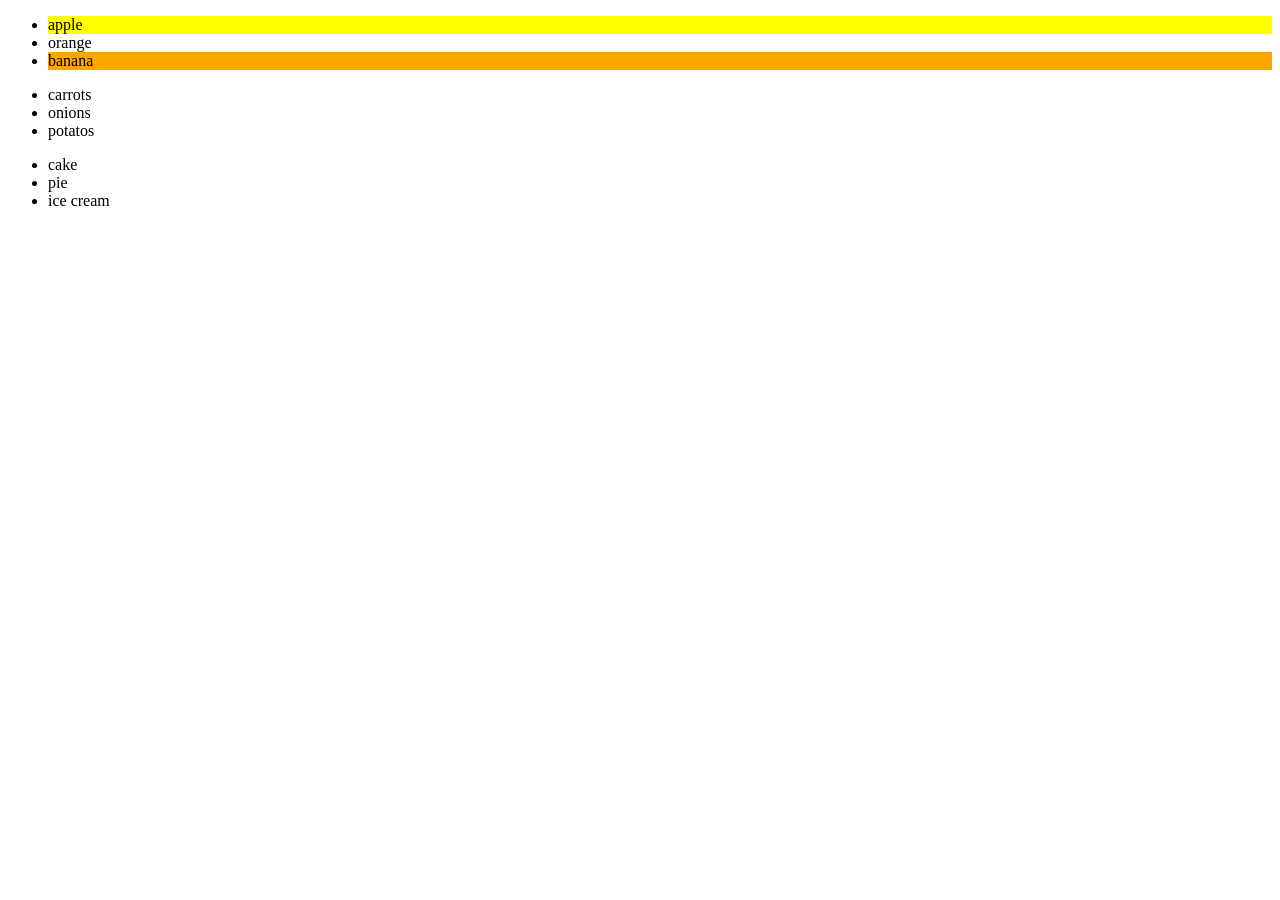
<file: index.html>
<!DOCTYPE html>
<html lang="en">
<head>
    <meta charset="UTF-8">
    <meta name="viewport" content="width=device-width, initial-scale=1.0">
    <title>Document</title>
    <link rel="stylesheet" href="style.css">
</head>
<body>

    <ul id="fruits">

        <li>apple</li>
        <li>orange</li>
        <li>banana</li>

    </ul>

    <ul id="vegetables">

        <li>carrots</li>
        <li>onions</li>
        <li>potatos</li>

    </ul>

    <ul id="deserts">

        <li>cake</li>
        <li>pie</li>
        <li>ice cream</li>

    </ul>
    
    <script src="script.js"></script>
</body>
</html>
</file>
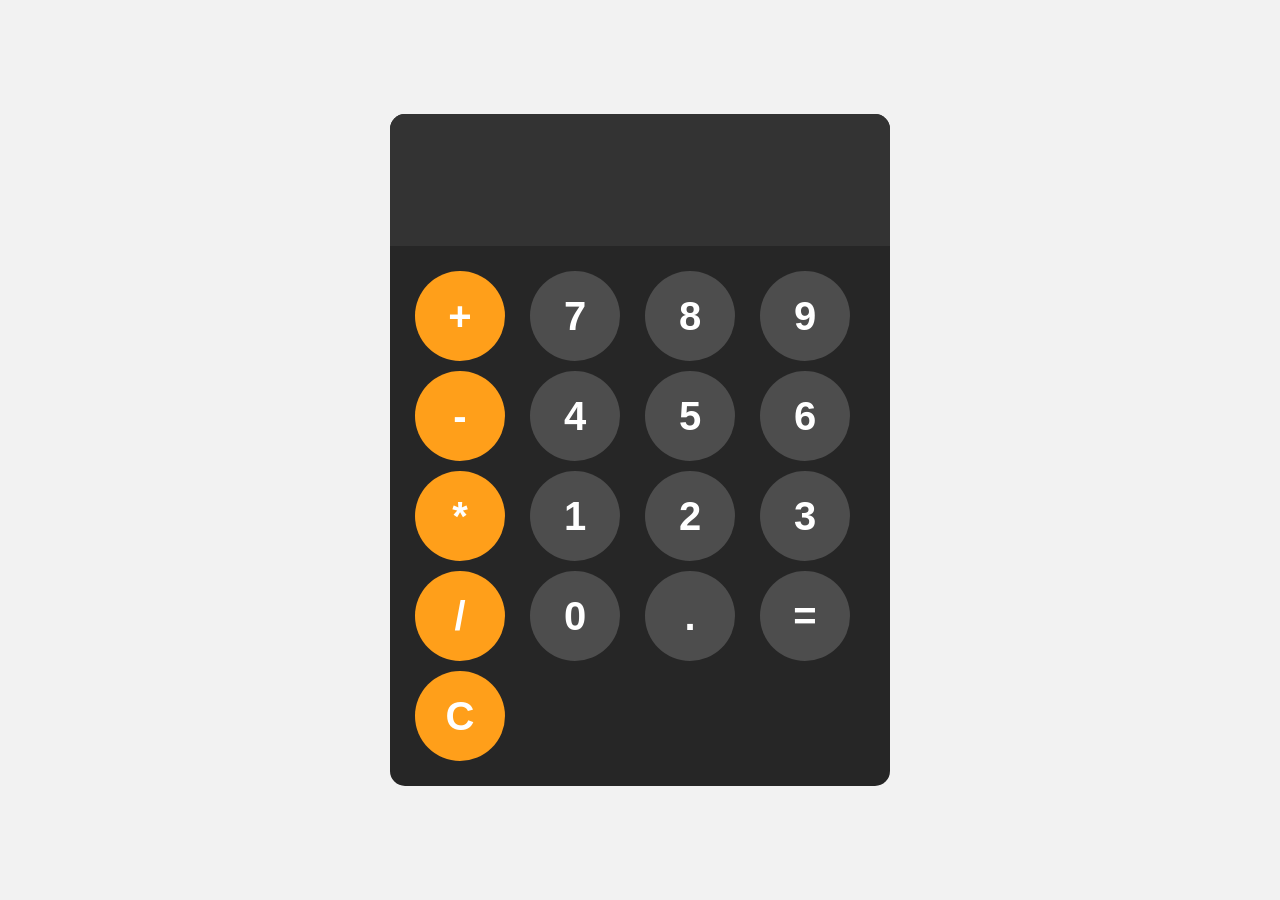
<file: CALCULATOR/index.html>
<!DOCTYPE html>
<html lang="en">
<head>
    <meta charset="UTF-8">
    <meta name="viewport" content="width=device-width, initial-scale=1.0">
    <title>Calculator Program</title>
    <link rel="stylesheet" href="style.css">
</head>
<body>
    
    <div id="calculator">
        <input id="display" readonly>
        <div id="keys">
            <button onclick="appendToDisplay('+')" class="opeator-btn">+</button>
            <button onclick="appendToDisplay('7')">7</button>
            <button onclick="appendToDisplay('8')">8</button>
            <button onclick="appendToDisplay('9')">9</button>
            <button onclick="appendToDisplay('-')" class="opeator-btn">-</button>
            <button onclick="appendToDisplay('4')">4</button>
            <button onclick="appendToDisplay('5')">5</button>
            <button onclick="appendToDisplay('6')">6</button>
            <button onclick="appendToDisplay('*')" class="opeator-btn">*</button>
            <button onclick="appendToDisplay('1')">1</button>
            <button onclick="appendToDisplay('2')">2</button>
            <button onclick="appendToDisplay('3')">3</button>
            <button onclick="appendToDisplay('/')" class="opeator-btn">/</button>
            <button onclick="appendToDisplay('0')">0</button>
            <button onclick="appendToDisplay('.')">.</button>
            <button onclick="calculate()">=</button>
            <button onclick="clearDisplay()" class="opeator-btn">C</button>
        </div>
    </div>

    <script src="script.js"></script>
</body>
</html>
</file>
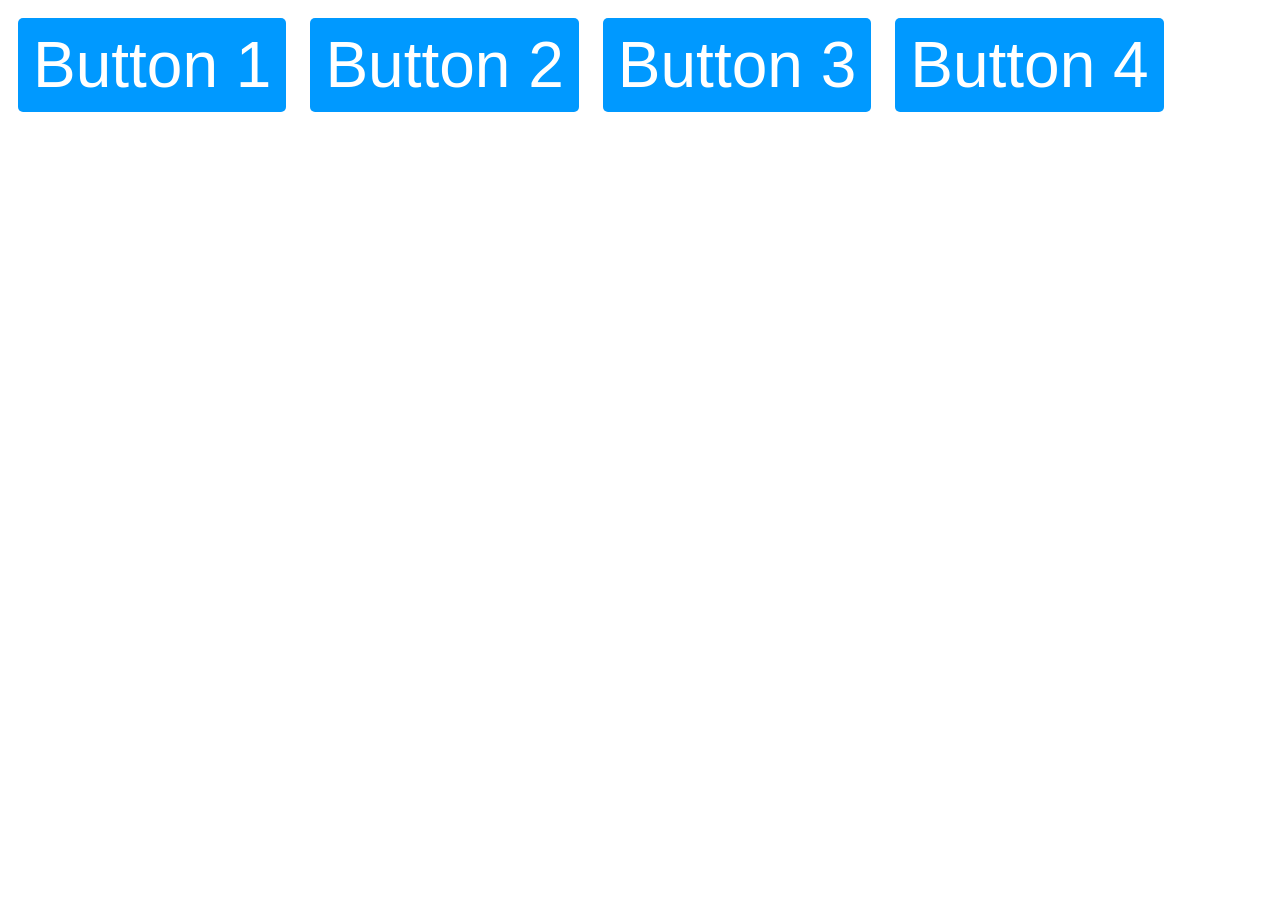
<file: CLASS-LIST/index.html>
<!DOCTYPE html>
<html lang="en">
<head>
    <meta charset="UTF-8">
    <meta name="viewport" content="width=device-width, initial-scale=1.0">
    <title>Document</title>
    <link rel="stylesheet" href="style.css">
</head>
<body>
    
    <button class="myButtons">Button 1</button>
    <button class="myButtons">Button 2</button>
    <button class="myButtons">Button 3</button>
    <button class="myButtons">Button 4</button>

    <script src="script.js"></script>
</body>
</html>
</file>
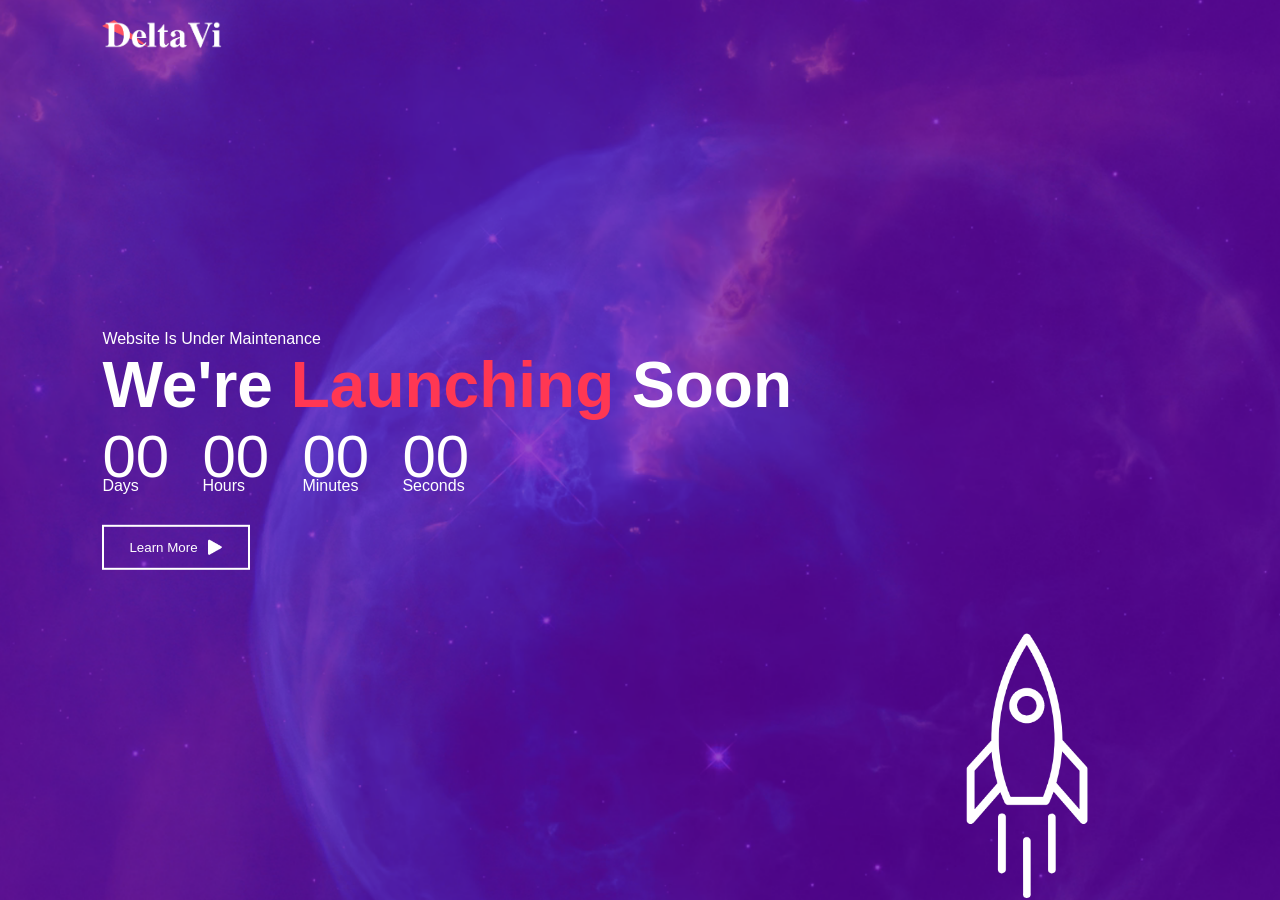
<file: COMING-SOON/index.html>
<!DOCTYPE html>
<html lang="en">
<head>
    <meta charset="UTF-8">
    <meta name="viewport" content="width=device-width, initial-scale=1.0">
    <title>Coming Soon Page</title>
    <link rel="stylesheet" href="style.css">
</head>
<body>

    <div class="container">
        <img src="images/logo.png" alt="logo" class="logo">

        <div class="content">
            <p>Website Is Under Maintenance</p>
            <h1>We're <span>Launching</span> Soon</h1>

            <div class="launch-time">
                <div>
                    <p id="days">00</p>
                    <span>Days</span>
                </div>
                <div>
                    <p id="hours">00</p>
                    <span>Hours</span>
                </div>
                <div>
                    <p id="minutes">00</p>
                    <span>Minutes</span>
                </div>
                <div>
                    <p id="seconds">00</p>
                    <span>Seconds</span>
                </div>
            </div>

            <button type="button">Learn More <img src="images/triangle.png"></button>
        </div>
        <img src="images/rocket.png" alt="rocket" class="rocket">
    </div>

    <script src="script.js"></script>

</body>
</html>
</file>
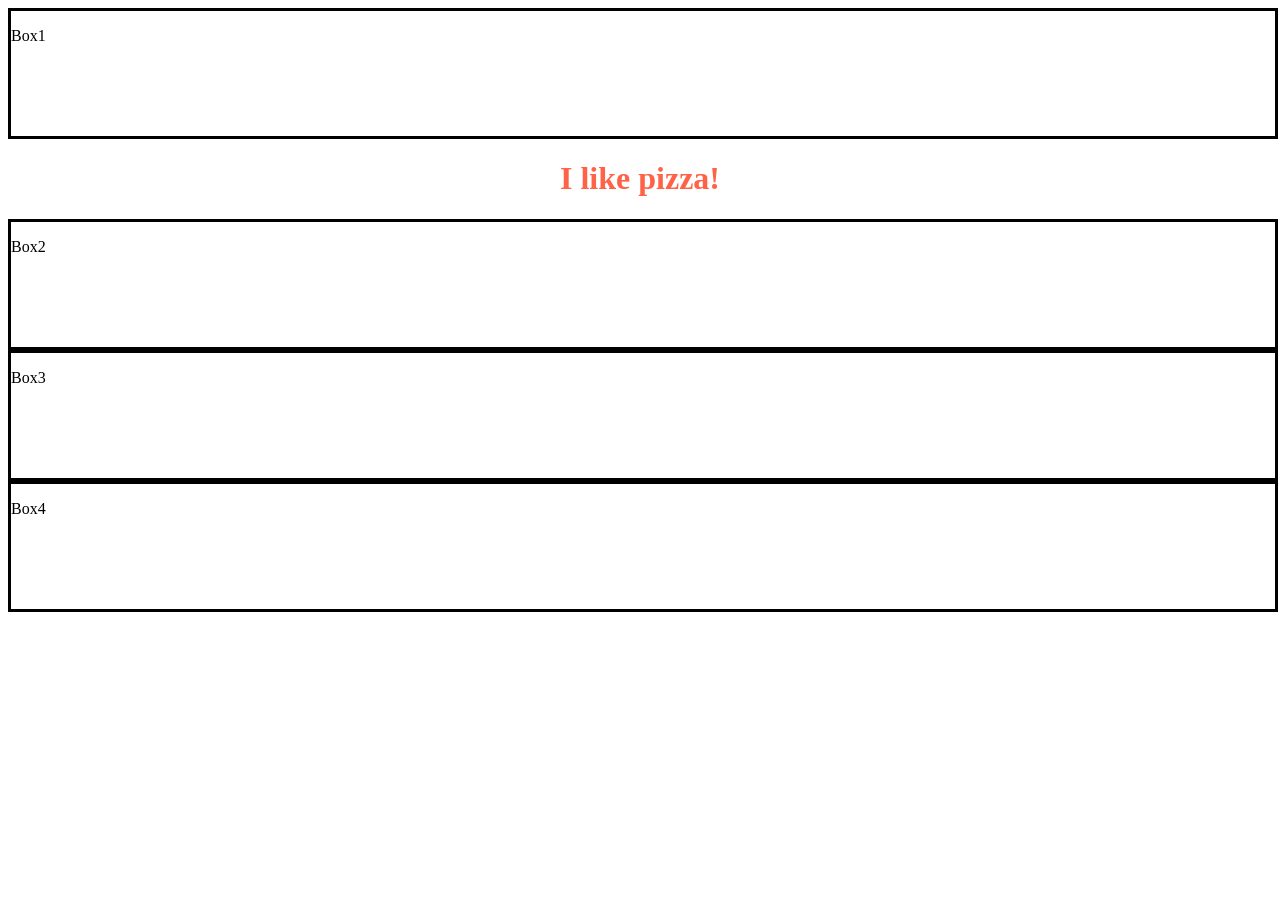
<file: DEMO-PRACTICE/index.html>
<!DOCTYPE html>
<html lang="en">
<head>
    <meta charset="UTF-8">
    <meta name="viewport" content="width=device-width, initial-scale=1.0">
    <title>Document</title>
    <link rel="stylesheet" href="style.css">
</head>
<body>
    
    <div id="box1" class="box">
        <p>Box1</p>
    </div>

    <div id="box2" class="box">
        <p>Box2</p>
    </div>

    <div id="box3" class="box">
        <p>Box3</p>
    </div>

    <div id="box4" class="box">
        <p>Box4</p>
    </div>

    <script src="script.js"></script>
</body>
</html>
</file>
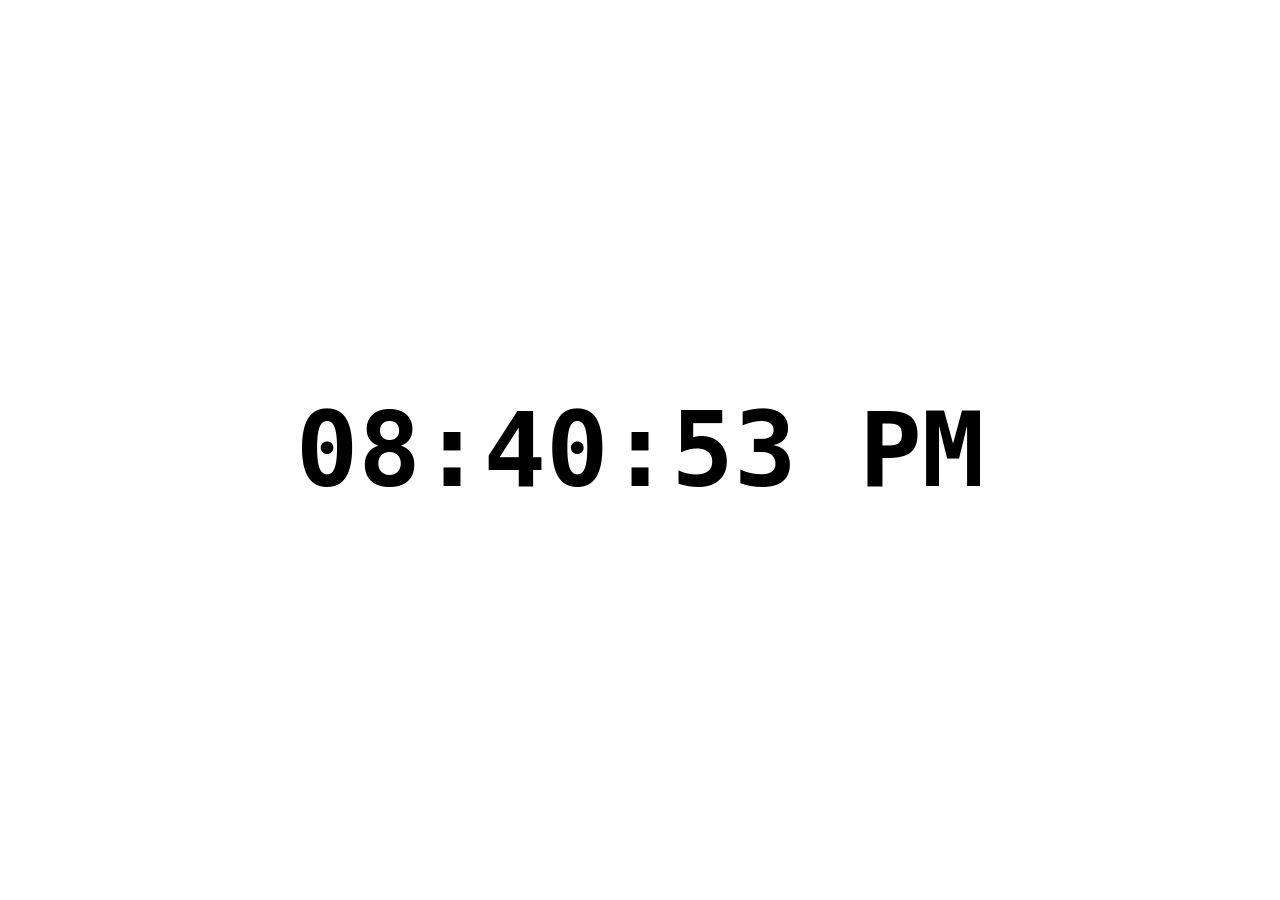
<file: DIGITAL-CLOCK/index.html>
<!DOCTYPE html>
<html lang="en">
<head>
    <meta charset="UTF-8">
    <meta name="viewport" content="width=device-width, initial-scale=1.0">
    <title>Digital Clock</title>
    <link rel="stylesheet" href="clock.css">
</head>
<body>
    
    <div id="clock-container">
        <div id="clock">00:00:00</div>
    </div>

    <script src="clock.js"></script>
</body>
</html>
</file>
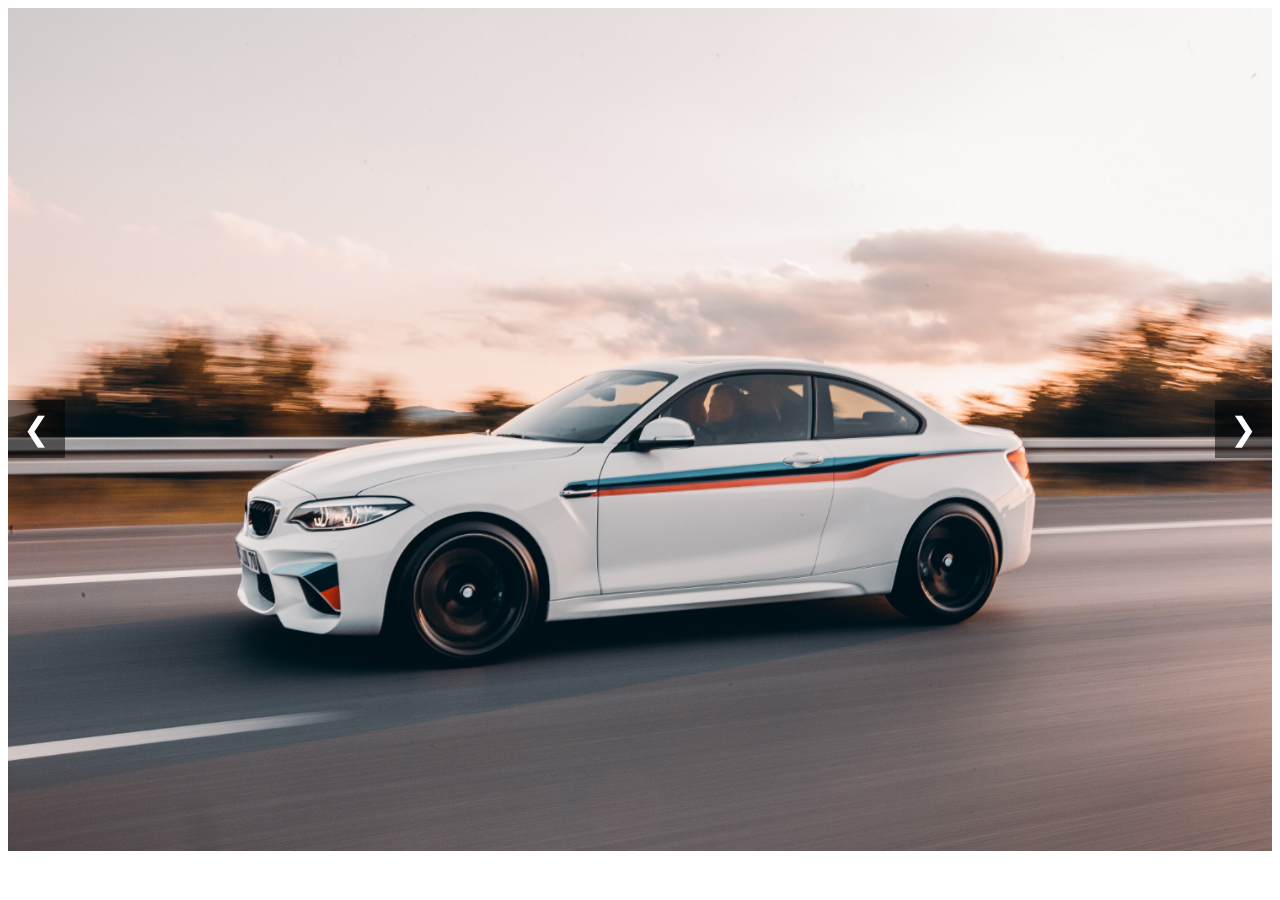
<file: IMAGE-SLIDER/index.html>
<!DOCTYPE html>
<html lang="en">
<head>
    <meta charset="UTF-8">
    <meta name="viewport" content="width=device-width, initial-scale=1.0">
    <title>Document</title>
    <link rel="stylesheet" href="style.css">
</head>
<body>
    
    <div class="slider">
        <div class="slides">
            <img class="slide" src="./images/car1.jpg" alt="image 1">
            <img class="slide" src="./images/car2.jpg" alt="image 2">
            <img class="slide" src="./images/car3.jpg" alt="image 3">
        </div>
        <button class="prev" onclick="prevSlide()">&#10094</button>
        <button class="next" onclick="nextSlide()">&#10095</button>
    </div>

    <script src="script.js"></script>
</body>
</html>
</file>
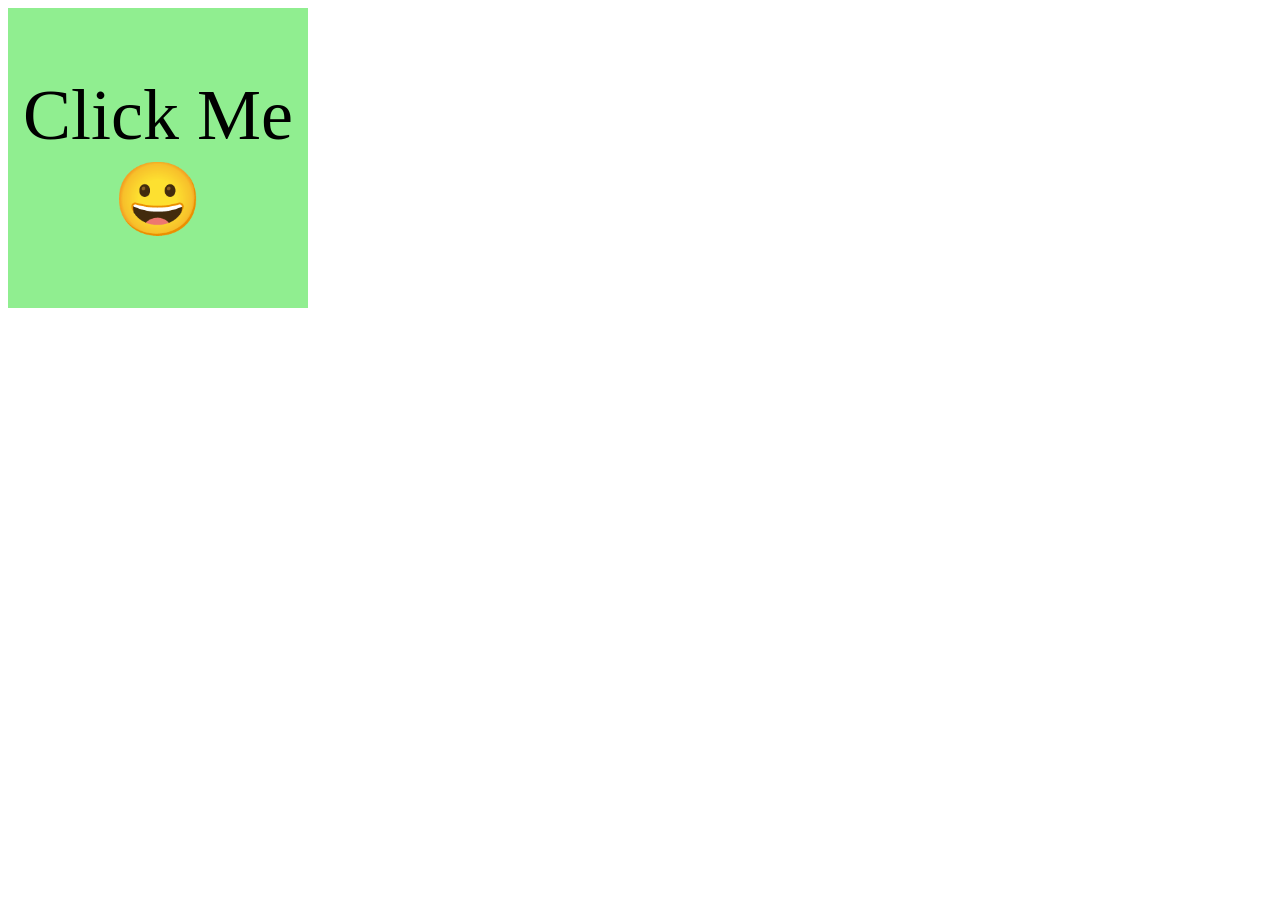
<file: MOUSE-EVENT/index.html>
<!DOCTYPE html>
<html lang="en">
<head>
    <meta charset="UTF-8">
    <meta name="viewport" content="width=device-width, initial-scale=1.0">
    <title>Document</title>
    <link rel="stylesheet" href="style.css">
</head>
<body>
    
    <div id="myBox">
        Click Me 😀
    </div>

    <script src="script.js"></script>
</body>
</html>
</file>
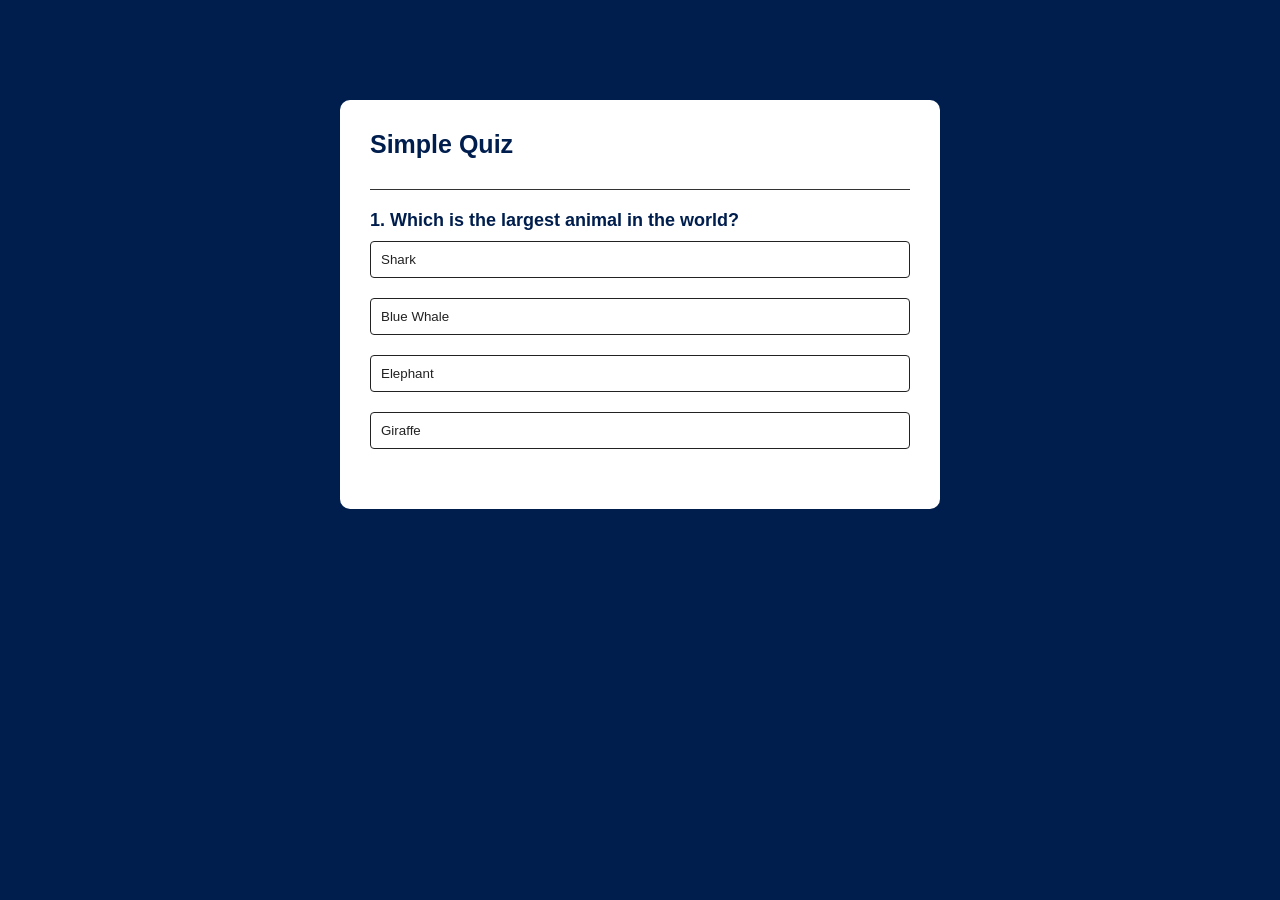
<file: QUIZ-APP/index.html>
<!DOCTYPE html>
<html lang="en">
<head>
    <meta charset="UTF-8">
    <meta name="viewport" content="width=device-width, initial-scale=1.0">
    <title>Simple Quiz App</title>
    <link rel="stylesheet" href="quiz.css">
</head>
<body>
    
    <div class="app">

        <h1>Simple Quiz</h1>
        <div class="quiz">
            <h2 id="question">Question goes here</h2>
            <div id="answer-buttons">
                <button class="btn">Answer 1</button>
                <button class="btn">Answer 2</button>
                <button class="btn">Answer 3</button>
                <button class="btn">Answer 4</button>
            </div>
            <button id="next-btn">Next</button>
        </div>

    </div>

    <script src="quiz.js"></script>

</body>
</html>
</file>
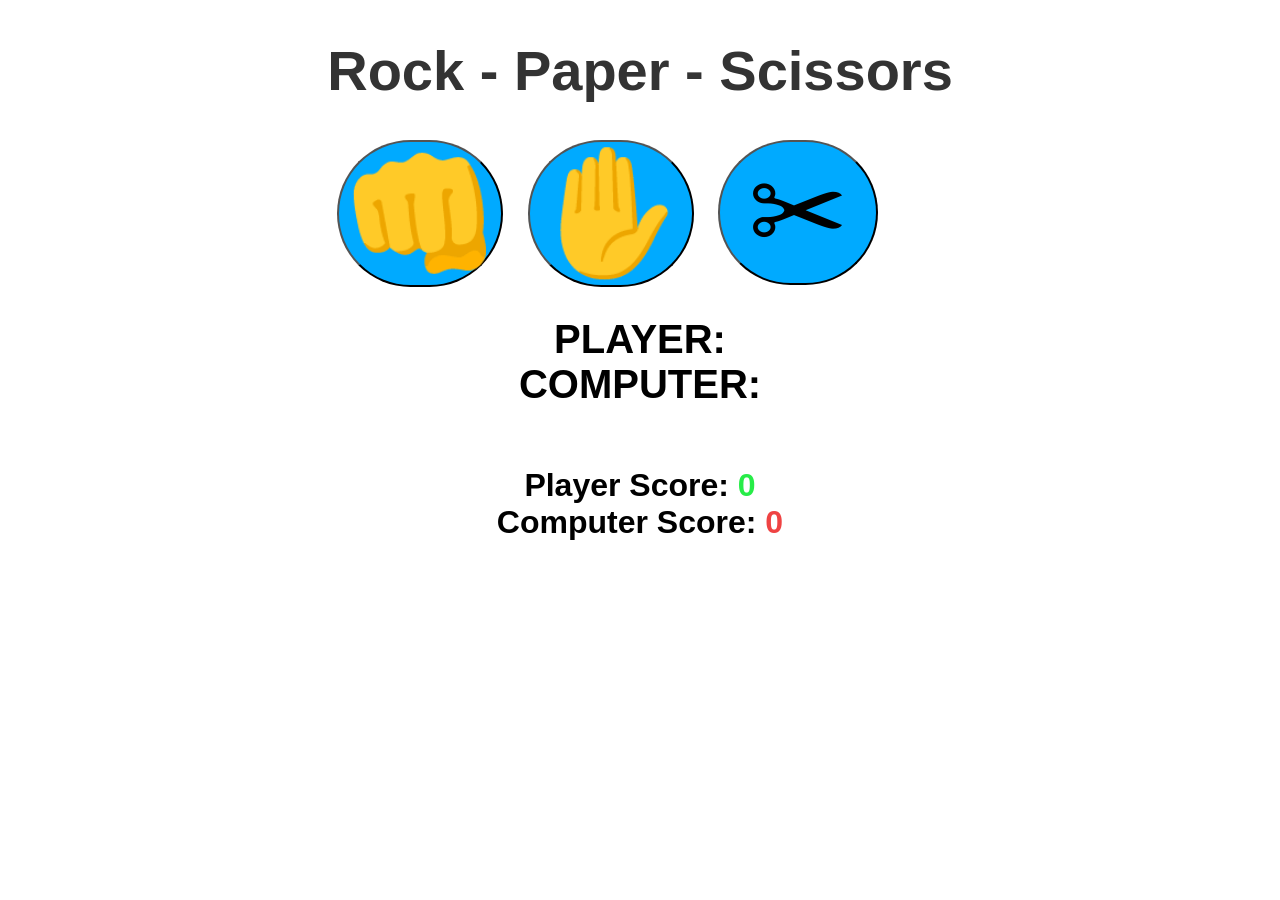
<file: ROCK-PAPER-SCISSOR/index.html>
<!DOCTYPE html>
<html lang="en">
<head>
    <meta charset="UTF-8">
    <meta name="viewport" content="width=device-width, initial-scale=1.0">
    <title>ROCK-PAPER-SCISSOR</title>
    <link rel="stylesheet" href="style.css">
</head>
<body>

    <div class="choices">
        <h1>Rock - Paper - Scissors</h1>
        <button onclick="playGame('rock')">👊</button>
        <button onclick="playGame('paper')">✋</button>
        <button onclick="playGame('scissors')">✂</button>
    </div>
    <div id="playerDisplay">PLAYER: </div>
    <div id="computerDisplay">COMPUTER: </div>
    <div id="resultDisplay"></div>

    <div class="scoreDisplay">Player Score: <span id="playerScoreDisplay">0</span></div>

    <div class="scoreDisplay">Computer Score: <span id="computerScoreDisplay">0</span></div>

    <script src="script.js"></script>
</body>
</html>
</file>
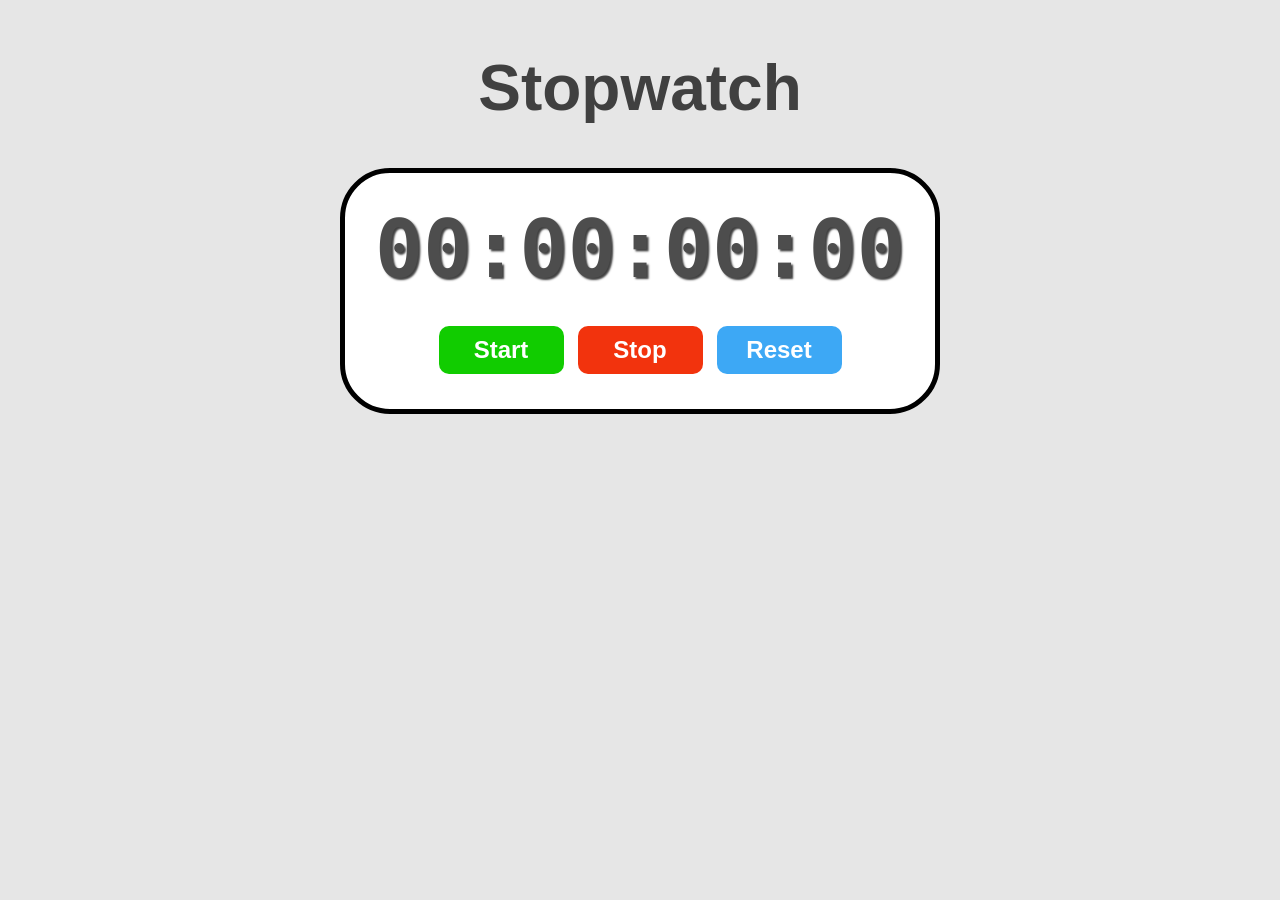
<file: STOPWATCH/index.html>
<!DOCTYPE html>
<html lang="en">
<head>
    <meta charset="UTF-8">
    <meta name="viewport" content="width=device-width, initial-scale=1.0">
    <title>Stopwatch</title>
    <link rel="stylesheet" href="style.css">
</head>
<body>
    
    <h1 id="myH1">Stopwatch</h1>

    <div id="container">
        <div id="display">
            00:00:00:00
        </div>
        <div id="controls">
            <button id="startBtn" onclick="start()">Start</button>
            <button id="stopBtn" onclick="stop()">Stop</button>
            <button id="resetBtn" onclick="reset()">Reset</button>
        </div>
    </div>

    <script src="script.js"></script>
</body>
</html>
</file>
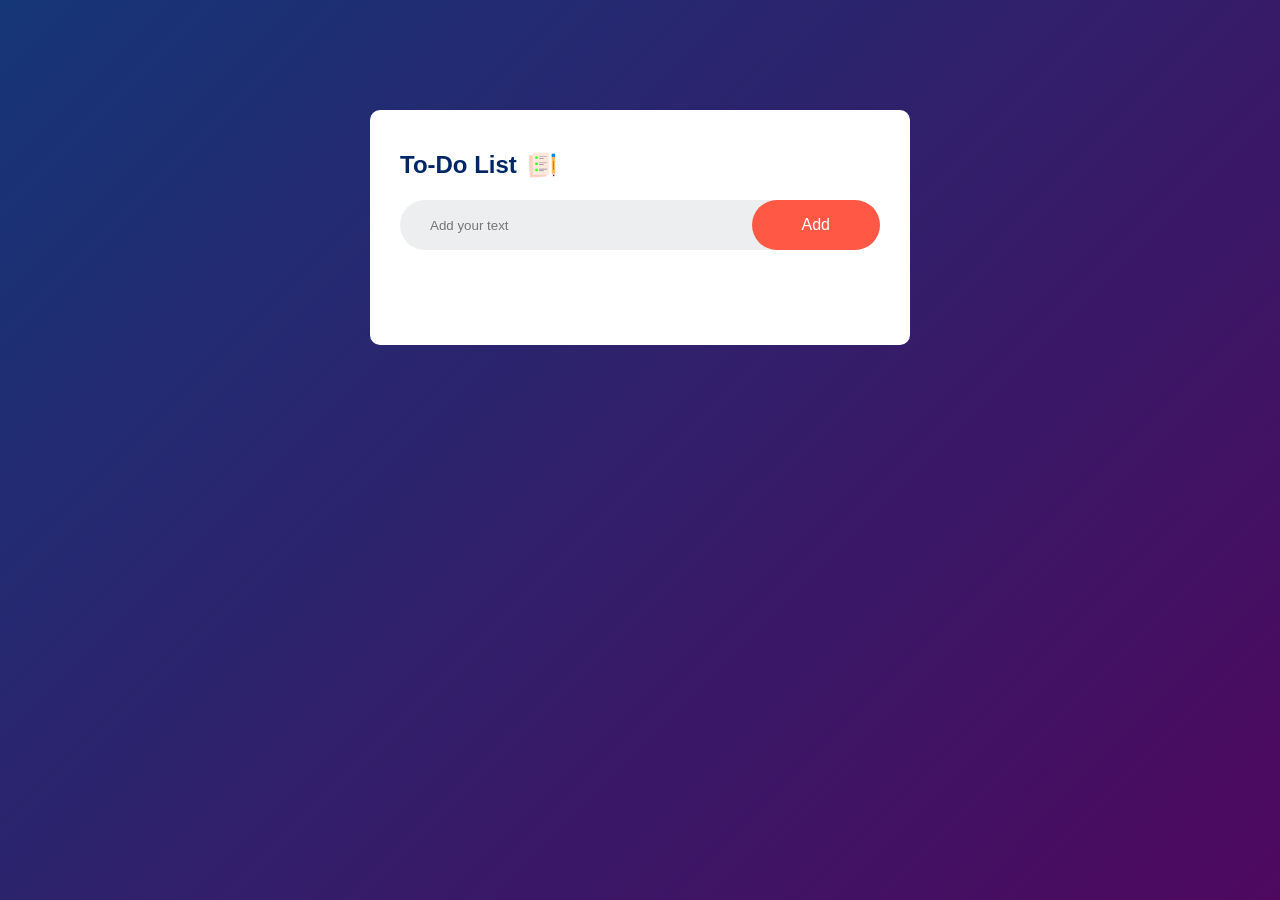
<file: TO-DO/index.html>
<!DOCTYPE html>
<html lang="en">
<head>
    <meta charset="UTF-8">
    <meta name="viewport" content="width=device-width, initial-scale=1.0">
    <title>To-Do List App</title>
    <link rel="stylesheet" href="todo.css">
</head>
<body>
    
    <div class="container">

        <div class="todo-app">
            <h2>To-Do List <img src="images/icon.png" alt="icon"></h2>
            
            <div class="row">
                <input type="text" id="input-box" placeholder="Add your text">
                <button onclick="addTask()">Add</button>
            </div>

            <ul id="list-container">
            <!-- <li class="checked">Task 1</li>
                <li>Task 2</li>
                <li>Task 3</li> -->
            </ul>

        </div>

    </div>

    <script src="todo.js"></script>

</body>
</html>
</file>
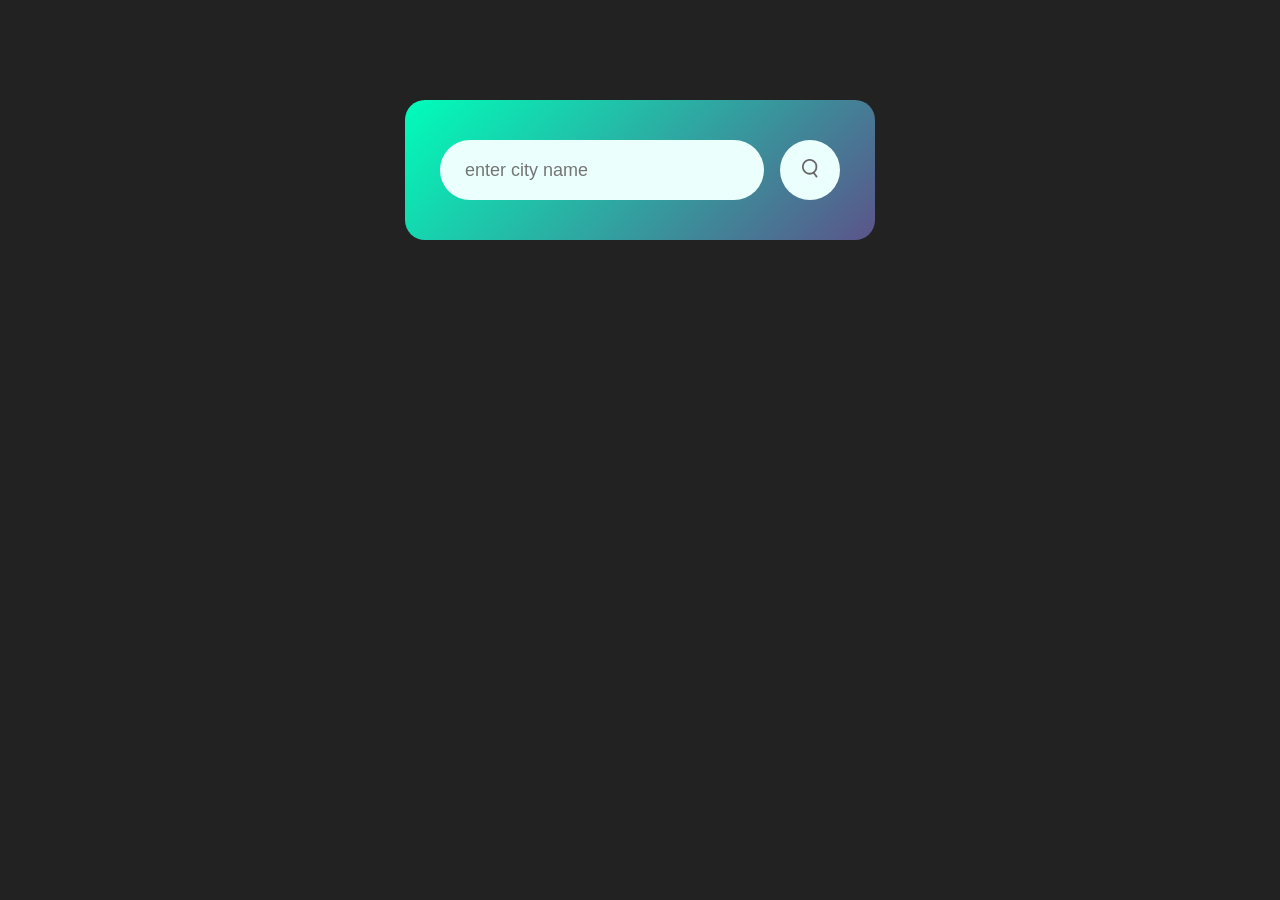
<file: Weather Project/index.html>
<!DOCTYPE html>
<html lang="en">
<head>
    <meta charset="UTF-8">
    <meta name="viewport" content="width=device-width, initial-scale=1.0">
    <title>Weather App - First Project</title>
    <link rel="stylesheet" href="weather.css">
</head>
<body>
    
    <div class="card">
        <div class="search">
            <input type="text" placeholder="enter city name" spellcheck="false">
            <button><img src="images/search.png" alt="search"></button>
        </div>
        
        <div class="error">
            <p>Invalid city name</p>
        </div>

        <div class="weather">
            <img src="images/rain.png" alt="rain" class="weather-icon">
            <h1 class="temp">22°C</h1>
            <h2 class="city">New York</h2>
            <div class="details">
                <div class="col">
                    <img src="images/humidity.png" alt="humidity">
                    <div>
                        <p class="humidity">50%</p>
                        <p>Humidity</p>
                    </div>
                </div>
                <div class="col">
                    <img src="images/wind.png" alt="wind">
                    <div>
                        <p class="wind">15 km/hr</p>
                        <p>Wind Speed</p>
                    </div>
                </div>
            </div>
        </div>
    </div>

    <script src="weather.js"></script>

</body>
</html>
</file>
<file: style.css>
#container{
    font-family: Arial, Helvetica, sans-serif;
    text-align: center;
    font-size: 2rem;
    font-weight: bold;
}

button{
    font-size: 1.5rem;
    padding: 10px 15px;
    border-radius: 10px;
    border: none;
    background-color: hsl(210, 100%, 50%);
    color: white;
    font-weight: bold;
    cursor: pointer;
}

button:hover{
    background-color: hsl(210, 100%, 60%);
}

button:active{
    background-color: hsl(210, 100%, 70%);
}

input{
    font-size: 2rem;
    width: 150px;
    text-align: center;
    font-weight: bold;
}

#diceResult{
    margin: 25px;
}

#diceImages img{
    width: 150px;
    margin: 10px;
}
</file>
<file: CALCULATOR/style.css>
body{
    margin: 0;
    display: flex;
    justify-content: center;
    align-items: center;
    height: 100vh;
    background-color: hsl(0,0%,95%);
}

#calculator{
    font-family: Arial, sans-serif;
    background-color: hsl(0,0%,15%);
    border-radius: 15px;
    max-width: 500px;
    overflow: hidden;
}

#display{
    width: 100%;
    padding: 20px;
    font-size: 5rem;
    text-align: left;
    border: none;
    background-color: hsl(0,0%,20%);
    color: white;
}

#keys{
    display: grid;
    grid-template-columns: repeat(4, 1fr);
    gap: 10px;
    padding: 25px;
}

button{
    width: 90px;
    height: 90px;
    border-radius: 50px;
    border: none;
    background-color: hsl(0,0%,30%);
    color: white;
    font-size: 2.5rem;
    font-weight: bold;
    cursor: pointer;
}

button:hover{
    background-color: hsl(0,0%,40%);
}

button:active{
    background-color: hsl(0,0%,50%);
}

.opeator-btn{
    background-color: hsl(35,100%,55%);
}

.opeator-btn:hover{
    background-color: hsl(35,100%,65%);
}

.opeator-btn:active{
    background-color: hsl(35,100%,75%);
}
</file>
<file: CLASS-LIST/style.css>
.myButtons{
    font-size: 4rem;
    margin: 10px;
    border: none;
    border-radius: 5px;
    padding: 10px 15px;
}

.enabled{
    background-color: hsl(204,100%,50%);
    color: white;
}

.hover{
    box-shadow: 0 0 10px hsla(0,0%,0%,0.2);
    font-weight: bold;
}
.disabled{
    background-color: hsl(0,0%,60%);
    color: hsl(0,0%,80%);
}
</file>
<file: COMING-SOON/style.css>
*{
    margin: 0;
    padding: 0;
    font-family: 'Poppins',sans-serif;
    box-sizing: border-box;
}

.container{
    width: 100vw;
    height: 100vh;
    background-image: url(images/background.png);
    background-position: center;
    background-size: cover;
    padding: 0 8%;
    position: relative;
}

.logo{
    width: 120px;
    padding: 20px 0;
    cursor: pointer;
}

.content{
    top: 50%;
    position: absolute;
    transform: translateY(-50%);
    color: #fff;
}

.content h1{
    font-size: 64px;
    font-weight: 600;
}

.content h1 span{
    color: #ff3753;
}

.content button{
    background: transparent;
    border: 2px solid #fff;
    outline: none;
    padding: 12px 25px;
    color: #fff;
    display: flex;
    align-items: center;
    margin-top: 30px;
    cursor: pointer;
}

.content button img{
    width: 15px;
    margin-left: 10px;
}

.launch-time{
    display: flex;
}

.launch-time div{
    flex-basis: 100px;
}

.launch-time div p{
    font-size: 60px;
    margin-bottom: -14px;
}

.rocket{
    width: 250px;
    position: absolute;
    right: 10%;
    bottom: 0;
    animation: rocket 4s linear infinite;
}

@keyframes rocket{
    0%{
        bottom: 0;
        opacity: 0;
    }
    100%{
        bottom: 105%;
        opacity: 1;
    }
}
</file>
<file: DEMO-PRACTICE/style.css>
.box{
    border: 3px solid;
    width: 100%;
    height: 125px;
}
</file>
<file: DIGITAL-CLOCK/clock.css>
body{
    margin: 0;
}

#clock-container{
    display: flex;
    justify-content: center;
    align-items: center;
    height: 100vh;
}

#clock{
    font-family: monospace;
    font-size: 6.5rem;
    font-weight: bold;
    text-align: center;
}
</file>
<file: IMAGE-SLIDER/style.css>
.slider{
    position: relative;
    width: 100%;
    margin: auto;
    overflow: hidden;
}

.slider img{
    width: 100%;
    display: none;
}

img.displaySlide{
    display: block;
    animation-name: fade;
    animation-duration: 1.5s;
}

.slider button{
    position: absolute;
    top: 50%;
    transform: translateY(-50%);
    font-size: 2rem;
    padding: 10px 15px;
    background-color: hsla(0,0%,0%,0.5);
    color: white;
    border: none;
    cursor: pointer;
}

.prev{
    left: 0;
}

.next{
    right: 0;
}

@keyframes fade{
    from {opacity: .5}
    to {opacity: 1}
}
</file>
<file: MOUSE-EVENT/style.css>
#myBox{
    background-color: lightgreen;
    width: 300px;
    height: 300px;
    font-size: 4.5rem;
    display: flex;
    align-items: center;
    text-align: center;
    cursor: pointer;
}
</file>
<file: QUIZ-APP/quiz.css>
*{
    margin: 0;
    padding: 0;
    font-family: 'Poppins',sans-serif;
    box-sizing: border-box;
}
body{
    background: #001e4d;
}
.app{
    background: #fff;
    width: 90%;
    max-width: 600px;
    margin: 100px auto 0;
    border-radius: 10px;
    padding: 30px;
}
.app h1{
    font-size: 25px;
    color: #001e4d;
    font-weight: 600;
    border-bottom: 1px solid #333;
    padding-bottom: 30px;
}
.quiz{
    padding: 20px 0;
}
.quiz h2{
    font-size: 18px;
    color: #001e4d;
    font-weight: 600;
}
.btn{
    background: #fff;
    color: #222;
    font-weight: 500;
    width: 100%;
    border: 1px solid #222;
    padding: 10px;
    margin: 10px 0;
    text-align: left;
    border-radius: 4px;
    cursor: pointer;
    transition: all 0.3s;
}
.btn:hover:not([disabled]){
    background: #222;
    color: #fff;
}
.btn:disabled{
    cursor: no-drop;
}
#next-btn{
    background: #001e4d;
    color: #fff;
    font-weight: 500;
    width: 150px;
    border: 0;
    padding: 10px;
    margin: 20px auto 0;
    border-radius: 4px;
    cursor: pointer;
    display: none;
}
.correct{
    background: #9aeabc;
}
.incorrect{
    background: #ff9393;
}
</file>
<file: ROCK-PAPER-SCISSOR/style.css>
body{
    font-family: Arial, sans-serif;
    font-weight: bold;
    margin: 0;
    display: flex;
    flex-direction: column;
    align-items: center;
}

h1{
    font-size: 3.5rem;
    color: hsl(0,0%,20%);
}

.choices{
    margin-bottom: 30px;
}

.choices button{
    font-size: 7.5rem;
    min-width: 160px;
    margin: 0 10px;
    border-radius: 250px;
    background-color: hsl(200,100%,50%);
    cursor: pointer;
    transition: background-color 0.5s ease;
}

.choices button:hover{
    background-color: hsl(200,100%,70%);
}

#playerDisplay, #computerDisplay{
    font-size: 2.5rem;
}

#resultDisplay{
    font-size: 5rem;
    margin: 30px;
}

.scoreDisplay{
    font-size: 2rem;
}

.greenText,#playerScoreDisplay{
    color: hsl(130,84%,54%);
}
.redText,#computerScoreDisplay{
    color: hsl(0,84%,60%);
}
</file>
<file: STOPWATCH/style.css>
body{
    display: flex;
    flex-direction: column;
    align-items: center;
    background-color: hsl(0,0%,90%);
}

#myH1{
    font-size: 4rem;
    font-family: "Arial",sans-serif;
    color: hsl(0,0%,25%);
}

#container{
    display: flex;
    flex-direction: column;
    align-items: center;
    padding: 30px;
    border: 5px solid;
    border-radius: 50px;
    background-color: white;
}

#display{
    font-size: 5rem;
    font-family: monospace;
    font-weight: bold;
    color: hsl(0, 0%, 30%);
    text-shadow: 2px 2px 2px hsl(0,0%,0%,0.75);
    margin-bottom: 25px;
}

#controls button{
    font-size: 1.5rem;
    font-weight: bold;
    padding: 10px 20px;
    margin: 5px;
    min-width: 125px;
    border: none;
    border-radius: 10px;
    cursor: pointer;
    color: white;
    transition: background-color 0.5s ease;
}

#startBtn{
    background-color: hsl(115,100%,40%);
}
#startBtn:hover{
    background-color: hsl(115,100%,30%);
}

#stopBtn{
    background-color: hsl(10,90%,50%);
}
#stopBtn:hover{
    background-color: hsl(10,90%,40%);
}

#resetBtn{
    background-color: hsl(205,90%,60%);
}
#resetBtn:hover{
    background-color: hsl(205,90%,50%);
}
</file>
<file: TO-DO/todo.css>
*{
    margin: 0;
    padding: 0;
    font-family: 'Poppins',sans-serif;
    box-sizing: border-box;
}
.container{
    width: 100%;
    min-height: 100vh;
    background: linear-gradient(135deg, #153677,#4e085f);
    padding: 10px;
}
.todo-app{
    width: 100%;
    max-width: 540px;
    background: #fff;
    margin: 100px auto 20px;
    padding: 40px 30px 70px;
    border-radius: 10px;
}
.todo-app h2{
    color: #002765;
    display: flex;
    align-items: center;
    margin-bottom: 20px;
}
.todo-app h2 img{
    width: 30px;
    margin-left: 10px;
}
.row{
    display: flex;
    align-items: center;
    justify-content: space-between;
    background: #edeef0;
    border-radius: 30px;
    padding-left: 20px;
    margin-bottom: 25px;
}
input{
    flex: 1;
    border: none;
    outline: none;
    background: transparent;
    padding: 10px;
    font-weight: 14px;
}
button{
    border: none;
    outline: none;
    padding: 16px 50px;
    background: #ff5945;
    color: #fff;
    font-size: 16px;
    cursor: pointer;
    border-radius: 40px;
}
ul li{
    list-style: none;
    font-size: 17px;
    padding: 12px 8px 12px 50px;
    user-select: none;
    cursor: pointer;
    position: relative;
}
ul li::before{
    content: '';
    position: absolute;
    height: 28px;
    width: 28px;
    border-radius: 50%;
    background-image: url(images/unchecked.png);
    background-size: cover;
    background-position: center;
    top: 6px;
    left: 8px;
}
ul li.checked{
    color: #555;
    text-decoration: line-through;
}
ul li.checked::before{
    background-image: url(images/checked.png);
}
ul li span{
    position: absolute;
    right: 0;
    top: 6px;
    width: 40px;
    height: 40px;
    font-size: 22px;
    color: #555;
    line-height: 40px;
    text-align: center;
    border-radius: 50%;
}
ul li span:hover{
    background: #edeef0;
}
</file>
<file: Weather Project/weather.css>
*{
    margin: 0;
    padding: 0;
    font-family: 'Poppins', sans-serif;
    box-sizing: border-box;
}

body{
    background: #222;
}

.card{
    width: 90%;
    max-width: 470px;
    background: linear-gradient(135deg,#00feba, #5b548a);
    color: #fff;
    margin: 100px auto 0;
    border-radius: 20px;
    padding: 40px 35px;
    text-align: center;
}

.search{
    width: 100%;
    display: flex;
    align-items: center;
    justify-content: space-between;
}

.search input{
    border: 0;
    outline: 0;
    background: #ebfffc;
    color: #555;
    padding: 10px 25px;
    height: 60px;
    border-radius: 30px;
    flex: 1;
    margin-right: 16px;
    font-size: 18px;
}

.search button{
    border: 0;
    outline: 0;
    background: #ebfffc;
    border-radius: 50%;
    width: 60px;
    height: 60px;
    cursor: pointer;
}

.search button img{
    width: 16px;
}

.weather-icon{
    width: 170px;
    margin-top: 30px;
}

.weather h1{
    font-size: 80px;
    font-weight: 500;
}

.weather h2{
    font-size: 45px;
    font-weight: 400;
    margin-top: -10px;
}

.details{
    display: flex;
    align-items: center;
    justify-content: space-between;
    padding: 0 20px;
    margin-top: 50px;
}

.col{
    display: flex;
    align-items: center;
    text-align: left;
}

.col img{
    width: 40px;
    margin-right: 10px;
}

.humidity, .wind{
    font-size: 28px;
    margin-top: -6px;
}

.weather{
    display: none;
}

.error{
    text-align: left;
    margin-left: 10px;
    font-size: 14px;
    margin-top: 10px;
    display: none;
}
</file>
